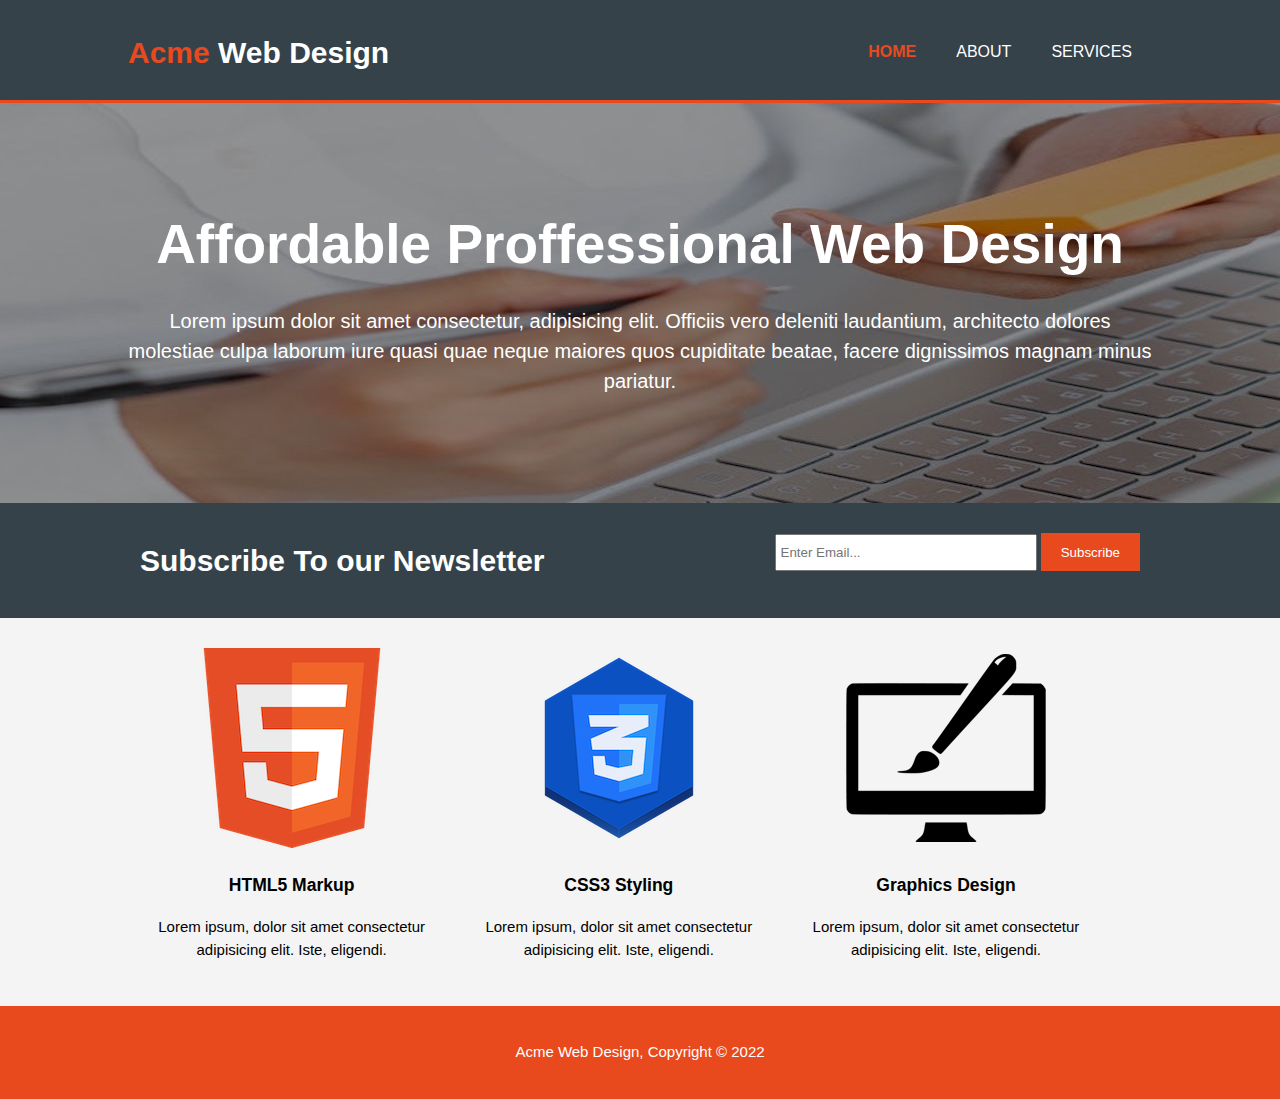
<file: Acme Web Design/index.html>
<!DOCTYPE html>
<html lang="en">
<head>
    <meta charset="UTF-8">
    <meta http-equiv="X-UA-Compatible" content="IE=edge">
    <meta name="viewport" content="width=device-width">
    <meta name="description" content="Affordable and professional web design">
    <meta name="keywords" content="web design, affordable web design,">
    <meta name="author" content="Oluseye Dare">
    <title> Acme Web Design | Welcome</title>
    <link rel="stylesheet" href="./css/style.css">
</head>
<body>
    <header>
        <div class="container">
            <div id="branding">
                <h1><span class="highlight">Acme</span> Web Design</h1>
            </div>
            <nav>
                <ul>
                  <li class="current"><a href="index.html">Home</a></li>
                  <li><a href="about.html">About</a></li>
                  <li><a href="services.html">Services</a></li>
                </ul>
            </nav>
        </div>
    </header>

    <section id="showcase">
        <div class="container">
            <h1>Affordable Proffessional Web Design</h1>
            <p>Lorem ipsum dolor sit amet consectetur, adipisicing elit. Officiis vero deleniti laudantium, architecto dolores molestiae culpa laborum iure quasi quae neque maiores quos cupiditate beatae, facere dignissimos magnam minus pariatur.</p>
        </div>
    </section>

    <section id="newsletter">
        <div class="container">
            <h1>Subscribe To our Newsletter</h1>
            <form>
                <input type="email" placeholder="Enter Email...">
                <button type="submit" class="button_1">Subscribe</button>
            </form>
        </div>
    </section>

    <section id="boxes">
        <div class="container">
            <div class="box">
                <img src="./img/HTML5_Badge_512.png" alt="">
                <h3>HTML5 Markup</h3>
                <p>Lorem ipsum, dolor sit amet consectetur adipisicing elit. Iste, eligendi.</p>
            </div>
            <div class="box">
                <img src="./img/css-3-icon.png" alt="">
                <h3>CSS3 Styling</h3>
                <p>Lorem ipsum, dolor sit amet consectetur adipisicing elit. Iste, eligendi.</p>
            </div>
            <div class="box">
                <img src="./img/graphics.png" alt="">
                <h3>Graphics Design</h3>
                <p>Lorem ipsum, dolor sit amet consectetur adipisicing elit. Iste, eligendi.</p>
            </div>
        </div>
    </section>
    <footer>
        <p>Acme Web Design, Copyright &copy; 2022</p>
    </footer>
</body>
</html>
</file>
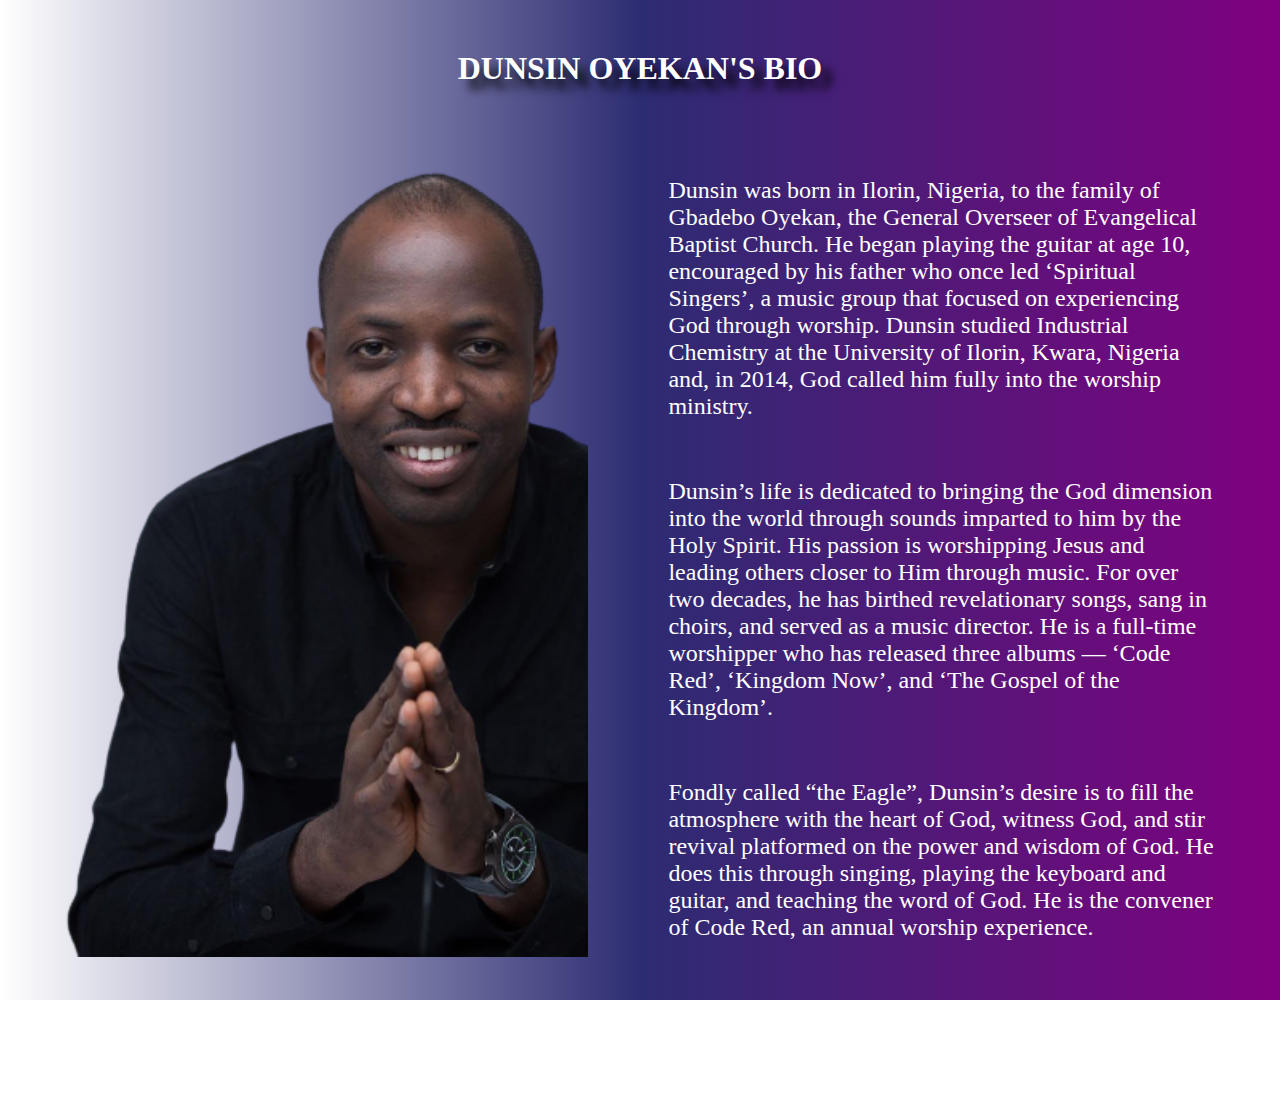
<file: Dunsin Oyekan Bio/index.html>
<!DOCTYPE html>
<html lang="en">
<head>
    <meta charset="UTF-8">
    <meta http-equiv="X-UA-Compatible" content="IE=edge">
    <meta name="viewport" content="width=device-width, initial-scale=1.0">
    <title>Dunsin Oyekan's Bio</title>
    <link rel="stylesheet" href="style.css">
</head>
<body>
    <div class="main">
        <header>
            <h1 id="artistName">DUNSIN OYEKAN'S BIO</h1>
        </header>
        
        <section>
            <div class="imgBox"></div>
            <div class="textBox">
                <p>
                    Dunsin was born in Ilorin, Nigeria, to the family of Gbadebo Oyekan, the General Overseer of Evangelical Baptist Church. He began playing the guitar at age 10, encouraged by his father who once led ‘Spiritual Singers’, a music group that focused on experiencing God through worship. Dunsin studied Industrial Chemistry at the University of Ilorin, Kwara, Nigeria and, in 2014, God called him fully into the worship ministry.
                </p> <br>

                <p>
                    Dunsin’s life is dedicated to bringing the God dimension into the world through sounds imparted to him by the Holy Spirit. His passion is worshipping Jesus and leading others closer to Him through music. For over two decades, he has birthed revelationary songs, sang in choirs, and served as a music director. He is a full-time worshipper who has released three albums — ‘Code Red’, ‘Kingdom Now’, and ‘The Gospel of the Kingdom’.
                </p> <br>
                <p>
                    Fondly called “the Eagle”, Dunsin’s desire is to fill the atmosphere with the heart of God, witness God, and stir revival platformed on the power and wisdom of God. He does this through singing, playing the keyboard and guitar, and teaching the word of God. He is the convener of Code Red, an annual worship experience.
                </p> <br>
                <p>
                    Dunsin Oyekan is a devoted family man. He was married to his beloved wife, Adedoyin Oyekan, from February 2, 2013, until the Lord called her to glory on May 18, 2019. They are blessed with two lovely children.
                </p>
            </div>
        </section>

    </div>
    
</body>
</html>
</file>
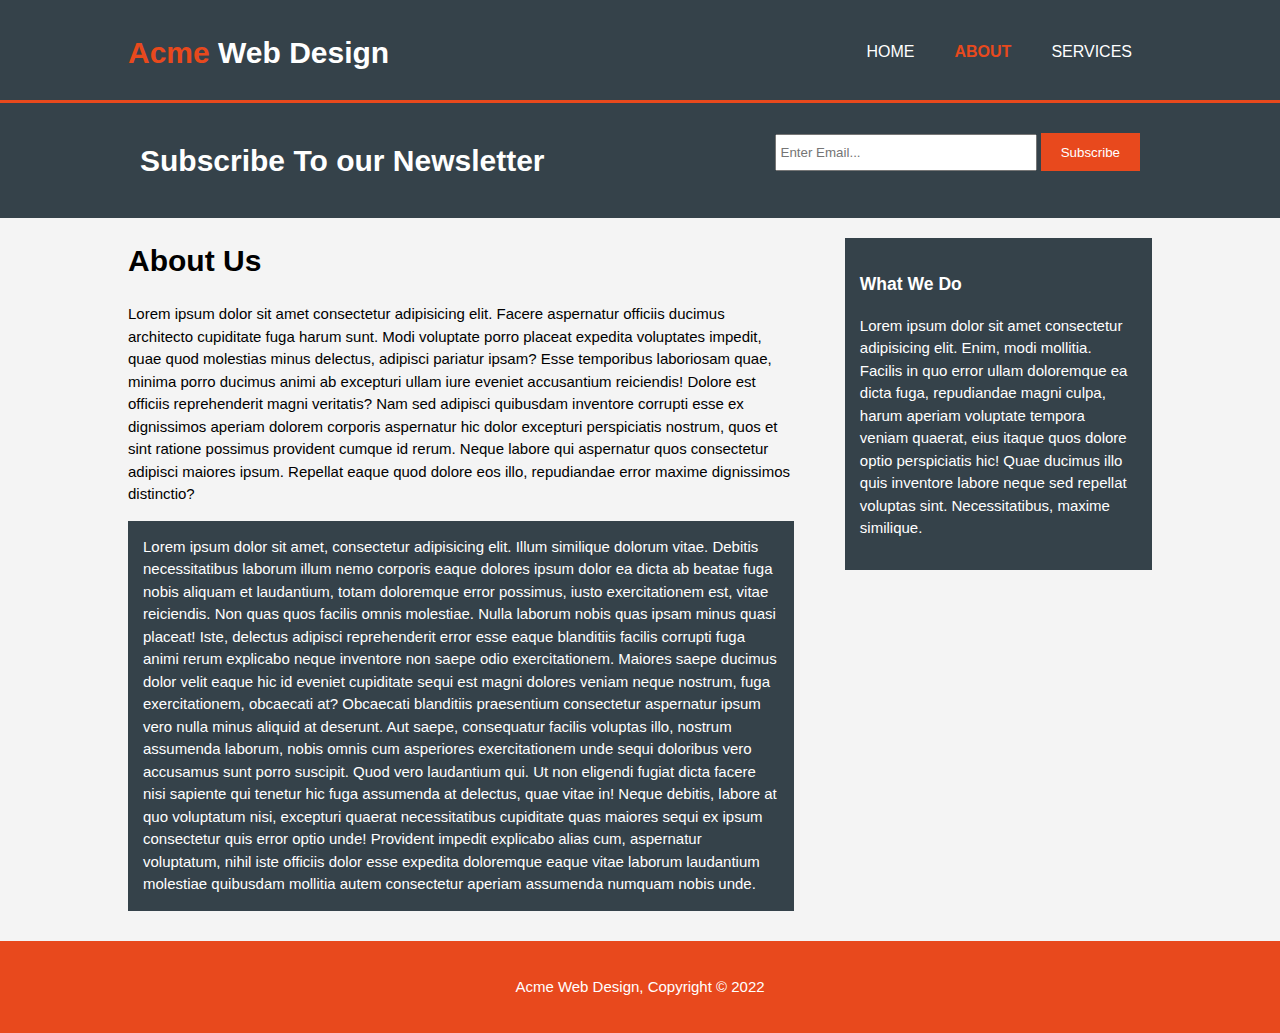
<file: Acme Web Design/about.html>
<!DOCTYPE html>
<html lang="en">
<head>
    <meta charset="UTF-8">
    <meta http-equiv="X-UA-Compatible" content="IE=edge">
    <meta name="viewport" content="width=device-width">
    <meta name="description" content="Affordable and professional web design">
    <meta name="keywords" content="web design, affordable web design,">
    <meta name="author" content="Oluseye Dare">
    <title> Acme Web Design | About</title>
    <link rel="stylesheet" href="./css/style.css">
</head>
<body>
    <header>
        <div class="container">
            <div id="branding">
                <h1><span class="highlight">Acme</span> Web Design</h1>
            </div>
            <nav>
                <ul>
                  <li><a href="index.html">Home</a></li>
                  <li class="current"><a href="about.html">About</a></li>
                  <li><a href="services.html">Services</a></li>
                </ul>
            </nav>
        </div>
    </header>

    <section id="newsletter">
        <div class="container">
            <h1>Subscribe To our Newsletter</h1>
            <form>
                <input type="email" placeholder="Enter Email...">
                <button type="submit" class="button_1">Subscribe</button>
            </form>
        </div>
    </section>

    <section id="main">
        <div class="container">
            <article id="main-col">
                <h1 class="page-title">About Us</h1>
                <p>Lorem ipsum dolor sit amet consectetur adipisicing elit. Facere aspernatur officiis ducimus architecto cupiditate fuga harum sunt. Modi voluptate porro placeat expedita voluptates impedit, quae quod molestias minus delectus, adipisci pariatur ipsam? Esse temporibus laboriosam quae, minima porro ducimus animi ab excepturi ullam iure eveniet accusantium reiciendis! Dolore est officiis reprehenderit magni veritatis? Nam sed adipisci quibusdam inventore corrupti esse ex dignissimos aperiam dolorem corporis aspernatur hic dolor excepturi perspiciatis nostrum, quos et sint ratione possimus provident cumque id rerum. Neque labore qui aspernatur quos consectetur adipisci maiores ipsum. Repellat eaque quod dolore eos illo, repudiandae error maxime dignissimos distinctio?</p>

                <p class="dark">Lorem ipsum dolor sit amet, consectetur adipisicing elit. Illum similique dolorum vitae. Debitis necessitatibus laborum illum nemo corporis eaque dolores ipsum dolor ea dicta ab beatae fuga nobis aliquam et laudantium, totam doloremque error possimus, iusto exercitationem est, vitae reiciendis. Non quas quos facilis omnis molestiae. Nulla laborum nobis quas ipsam minus quasi placeat! Iste, delectus adipisci reprehenderit error esse eaque blanditiis facilis corrupti fuga animi rerum explicabo neque inventore non saepe odio exercitationem. Maiores saepe ducimus dolor velit eaque hic id eveniet cupiditate sequi est magni dolores veniam neque nostrum, fuga exercitationem, obcaecati at? Obcaecati blanditiis praesentium consectetur aspernatur ipsum vero nulla minus aliquid at deserunt. Aut saepe, consequatur facilis voluptas illo, nostrum assumenda laborum, nobis omnis cum asperiores exercitationem unde sequi doloribus vero accusamus sunt porro suscipit. Quod vero laudantium qui. Ut non eligendi fugiat dicta facere nisi sapiente qui tenetur hic fuga assumenda at delectus, quae vitae in! Neque debitis, labore at quo voluptatum nisi, excepturi quaerat necessitatibus cupiditate quas maiores sequi ex ipsum consectetur quis error optio unde! Provident impedit explicabo alias cum, aspernatur voluptatum, nihil iste officiis dolor esse expedita doloremque eaque vitae laborum laudantium molestiae quibusdam mollitia autem consectetur aperiam assumenda numquam nobis unde.</p>
            </article>
            <aside id="sidebar">
                <div class="dark">
                    <h3>What We Do</h3>
                    <p>Lorem ipsum dolor sit amet consectetur adipisicing elit. Enim, modi mollitia. Facilis in quo error ullam doloremque ea dicta fuga, repudiandae magni culpa, harum aperiam voluptate tempora veniam quaerat, eius itaque quos dolore optio perspiciatis hic! Quae ducimus illo quis inventore labore neque sed repellat voluptas sint. Necessitatibus, maxime similique.</p>
                </div>
            </aside>
        </div>
    </section>
    <footer>
        <p>Acme Web Design, Copyright &copy; 2022</p>
    </footer>
</body>
</html>
</file>
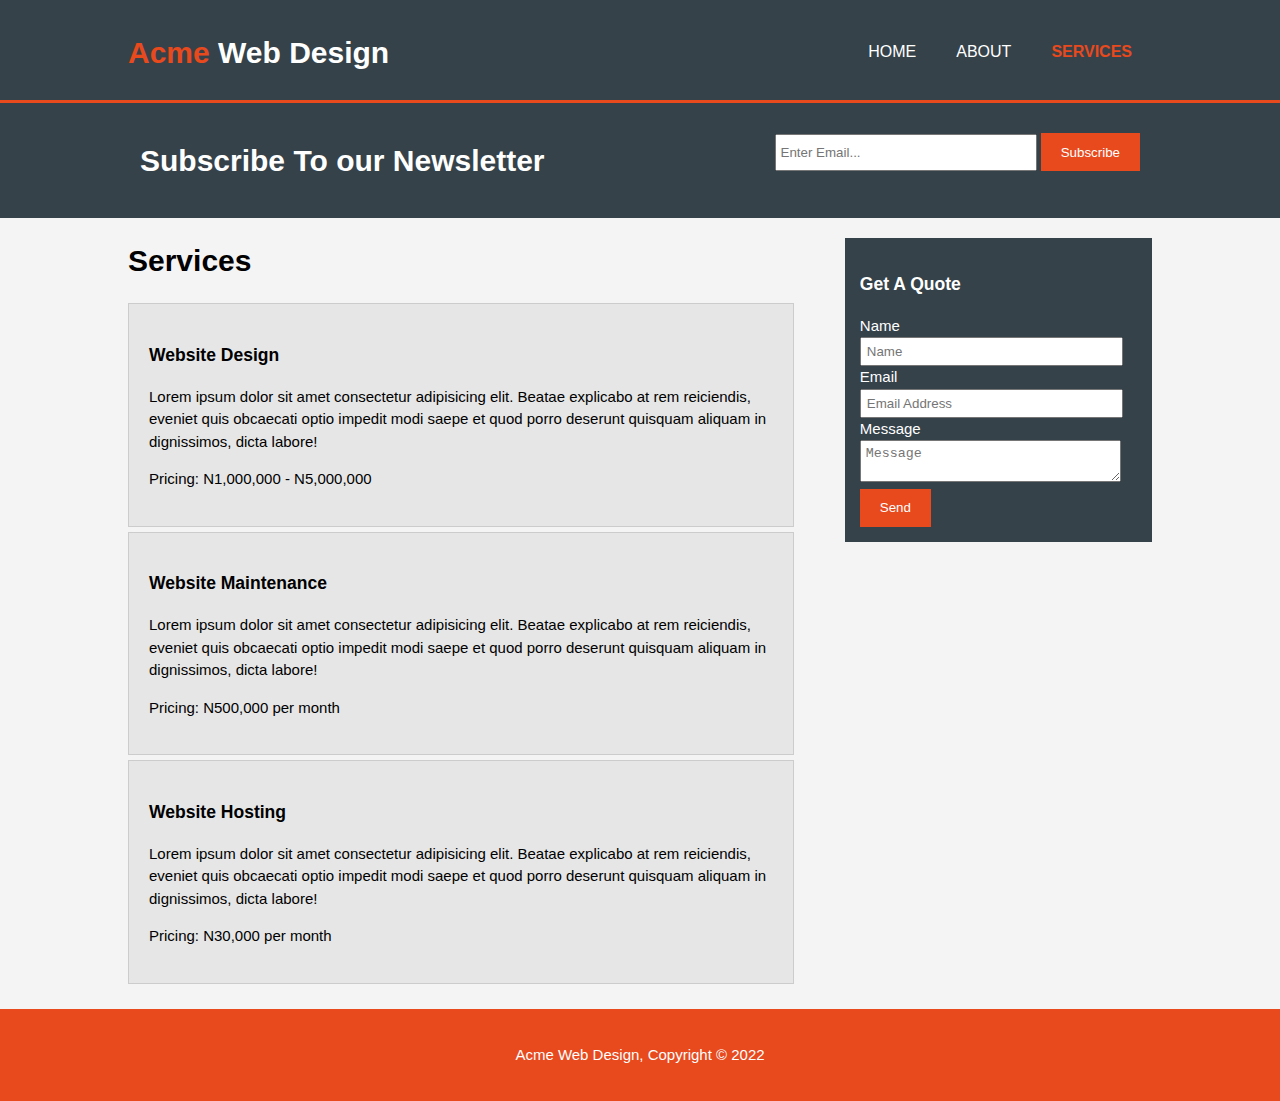
<file: Acme Web Design/services.html>
<!DOCTYPE html>
<html lang="en">
<head>
    <meta charset="UTF-8">
    <meta http-equiv="X-UA-Compatible" content="IE=edge">
    <meta name="viewport" content="width=device-width">
    <meta name="description" content="Affordable and professional web design">
    <meta name="keywords" content="web design, affordable web design,">
    <meta name="author" content="Oluseye Dare">
    <title> Acme Web Design | Services</title>
    <link rel="stylesheet" href="./css/style.css">
</head>
<body>
    <header>
        <div class="container">
            <div id="branding">
                <h1><span class="highlight">Acme</span> Web Design</h1>
            </div>
            <nav>
                <ul>
                  <li><a href="index.html">Home</a></li>
                  <li><a href="about.html">About</a></li>
                  <li class="current"><a href="services.html">Services</a></li>
                </ul>
            </nav>
        </div>
    </header>

    <section id="newsletter">
        <div class="container">
            <h1>Subscribe To our Newsletter</h1>
            <form>
                <input type="email" placeholder="Enter Email...">
                <button type="submit" class="button_1">Subscribe</button>
            </form>
        </div>
    </section>

    <section id="main">
        <div class="container">
            <article id="main-col">
                <h1 class="page-title">Services</h1>
                <ul id="services">
                    <li>
                        <h3>Website Design</h3>
                        <p>Lorem ipsum dolor sit amet consectetur adipisicing elit. Beatae explicabo at rem reiciendis, eveniet quis obcaecati optio impedit modi saepe et quod porro deserunt quisquam aliquam in dignissimos, dicta labore!</p>
                        <p>Pricing: N1,000,000 - N5,000,000</p>
                    </li>
                    <li>
                        <h3>Website Maintenance</h3>
                        <p>Lorem ipsum dolor sit amet consectetur adipisicing elit. Beatae explicabo at rem reiciendis, eveniet quis obcaecati optio impedit modi saepe et quod porro deserunt quisquam aliquam in dignissimos, dicta labore!</p>
                        <p>Pricing: N500,000 per month</p>
                    </li>
                    <li>
                        <h3>Website Hosting</h3>
                        <p>Lorem ipsum dolor sit amet consectetur adipisicing elit. Beatae explicabo at rem reiciendis, eveniet quis obcaecati optio impedit modi saepe et quod porro deserunt quisquam aliquam in dignissimos, dicta labore!</p>
                        <p>Pricing: N30,000 per month</p>
                    </li>

                </ul>
            </article>
            <aside id="sidebar">
                <div class="dark">
                    <h3>Get A Quote</h3>
                    <form class="quote">
                        <div>
                            <label>Name</label><br>
                            <input type="text" placeholder="Name">
                        </div>
                        <div>
                            <label>Email</label><br>
                            <input type="email" placeholder="Email Address">
                        </div>
                        <div>
                            <label>Message</label><br>
                            <textarea placeholder="Message"></textarea>
                        </div>
                        <button class="button_1" type="submit">Send</button>
                    </form>
                </div>
            </aside>
        </div>
    </section>

    <footer>
        <p>Acme Web Design, Copyright &copy; 2022</p>
    </footer>
</body>
</html>
</file>
<file: Acme Web Design/css/style.css>
body{
    font: 15px/1.5 Arial, helvetica, Sans-serif;
    padding: 0;
    margin: 0;
    background-color: #f4f4f4;
}
/* Global */
.container{
    width: 80%;
    margin: auto;
    overflow: hidden;
}
ul{
    margin: 0;
    padding: 0;
}
.button_1{
    height: 38px;
    background: #e8491d;
    border: 0;
    padding-left: 20px;
    padding-right: 20px;
    color: #ffffff;
}
.dark{
    padding: 15px;
    background: #35424a;
    color: #ffffff;
    margin-top: 10px;
    margin-bottom: 10px;
}

/* Header */
header{
    background: #35424a;
    color: #ffffff;
    padding-top: 30px;
    min-height: 70px;
    border-bottom: #e8491d 3px solid;
}

header a{
    color: #ffffff;
    text-decoration: none;
    text-transform: uppercase;
    font-size: 16px;
}
header li{
    float: left;
    display: inline;
    padding: 0 20px 0 20px;
}
header #branding{
    float: left;
}
header #branding h1{
    margin: 0;
}
header nav{
    float: right;
    margin-top: 10px;
}
header .highlight, header .current a{
    color: #e8491d;
    font-weight: bold;
}
header a:hover{
    color: #cccccc;
    font-weight: bold;
}


/* Showcase */
#showcase{
    min-height: 400px;
    background: url('../img/showcase.jpg') no-repeat 0 -300px;
    text-align: center;
    color: #ffffff;
}
#showcase h1{
    margin-top: 100px;
    font-size: 55px;
    margin-bottom: 10px;
}
#showcase p{
    font-size: 20px;
}
/* Newsletter */
#newsletter{
    padding: 15px;
    color: #ffffff;
    background: #35424a;
}
#newsletter h1{
    float: left;
}
#newsletter form{
    float: right;
    margin-top: 15px;
}
#newsletter input[type="email"]{
    padding: 4px;
    height: 25px;
    width: 250px;
}
/* Boxes */

#boxes{
    margin-top: 20px;
}
#boxes .box{
    float: left;
    text-align: center;
    width: 30%;
    padding: 10px;
}
#boxed .box img{
    width: 90px;
}
/* sidebar */
aside#sidebar{
    float: right;
    width: 30%;
    margin-top: 10px;
}
aside#sidebar .quote input, aside#sidebar .quote textarea{
    width: 90%;
    padding: 5px;
}

/* Main-col */
article#main-col{
    float: left;
    width: 65%;
}

/* Services */
ul#services li{
    list-style: none;
    padding: 20px;
    border: #cccccc solid 1px;
    margin-bottom: 5px;
    background: #e6e6e6;

}

/* Footer */
footer{
    padding: 20px;
    margin-top: 20px;
    color: #ffffff;
    background-color: #e8491d;
    text-align: center;
}
/* Media Queries */
@media(max-width: 768px){
    header #branding, header nav, header nav li, #newsletter h1, #newsletter form, #boxes .box, article#main-col, aside#sidebar{
        float:none;
        text-align: center;
        width: 100%;
    }
    header{
        padding-bottom: 20px;
    }
    #showcae h1{
        margin-top: 40px;
    }
    #newsletter {
        display: block;
        width: 100%;
    }
    #newsletter form input[type="email"], .quote input, .quote textarea{
        width: 100%;
        margin-bottom: 5px;
    }
}
</file>
<file: Dunsin Oyekan Bio/style.css>
*{
    margin: 0px;
    text-decoration: none;
    padding: 0px;
}
.main{
    width: auto;
    height: 1000px;
    background: linear-gradient(to right, white, rgb(44, 44, 114),purple);
}
header{
    /* background-color: white; */
    width: auto;
    height: fit-content;
    text-align: center;
    
}
#artistName{
    padding: 50px !important;
    color: white;
    font-family: fantasy;
    text-shadow: 10px 10px 10px black;
}
section{
    width: auto;
    height: 800px;
    display: flex;
    justify-content: center;
}
.imgBox{
    width: 45%;
    height: 800px;
    margin: 20px 20px;
    justify-content: center;
    align-items: center;
    background-image: url("pics/img2.png");
    background-repeat: no-repeat;
    background-size: cover;
    
}
.textBox{
    width: 50%;
    height: 800px;
    /* background-color: white; */
    margin: 20px 20px;
    justify-content: center;
    align-items: center;
}
.textBox p{
    margin: 20px 40px;
    font-size: 1.5em;
    color: white;
}
</file>
